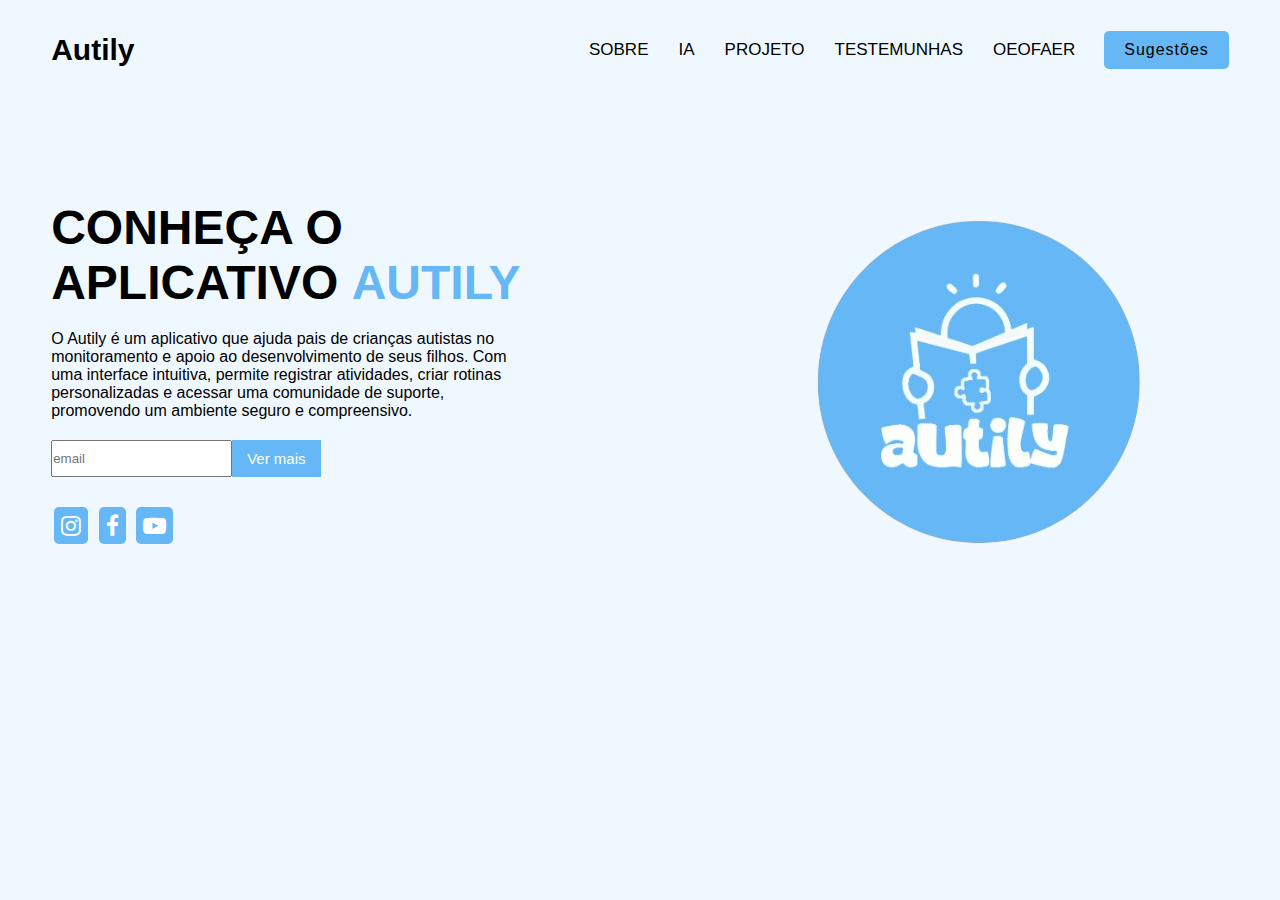
<file: site_responsivo/index.html>
<!DOCTYPE html>
<html lang="pt-br">
<head>
    <meta charset="UTF-8">
    <meta http-equiv="X-UA-Compatible" content="IE=edge">
    <meta name="viewport" content="width=device-width, initial-scale=1.0">
    <link rel="stylesheet" href="https://cdnjs.cloudflare.com/ajax/libs/font-awesome/4.7.0/css/font-awesome.min.css">
    <link rel="stylesheet" href="style.css">
    <link rel="apple-touch-icon" sizes="180x180" href="/apple-touch-icon.png">
    <link rel="icon" type="image/png" sizes="32x32" href="/favicon-32x32.png">
    <link rel="icon" type="image/png" sizes="16x16" href="/favicon-16x16.png">
    <link rel="manifest" href="/site.webmanifest">
    <title>Autily </title>
</head>
<body>
    <div class="container2">

        <nav>
            <div class="logo">
                <a href="index.html">Autily</a>
            </div>
            <ul>
                <li><a href="#">Sobre</a></li>
                <li><a href="#">ia</a></li>
                <li><a href="#">projeto</a></li>
                <li><a href="#">testemunhas</a></li>
                <li><a href="#">oeofaer</a></li>
                <button>Sugestões</button>
            </ul>
            <div class="menu-icon">
                <img src="img/favicon-32x32.png">
            </div>
        </nav>
        <main>
            <div class="text-bx">
                <h1>Conheça o aplicativo <b>autily<b></h1>
                <p>
                    O Autily é um aplicativo que ajuda pais de crianças autistas no monitoramento e apoio ao desenvolvimento de seus filhos. Com uma interface intuitiva, permite registrar atividades, criar rotinas personalizadas e acessar uma comunidade de suporte, promovendo um ambiente seguro e compreensivo.
                </p>
                <div class="input-bx">
                    <input type="email" placeholder="email">
                    <button>Ver mais</button>
                </div>
                <div class="sociais">
                    <a href="#"><i class="fa fa-instagram"></i></a>
                    <a href="#"><i class="fa fa-facebook"></i></a>
                    <a href="#"><i class="fa fa-youtube-play"></i></a>
                </div>
            </div>
            <div class="img-bx">
                <img src="img/logo redondo.png">
            </div>
        </main>
    </div>
    <script src="main.js"></script>
</body>
</html>
</file>
<file: site_responsivo/style.css>
@font-face {
    font-family:'daddy';
    src: url('font/DaddyCartoon.ttf') format('truetype');
}

*{
    margin:0;
    padding: 0;
    box-sizing: border-box;
    font-family:Arial, Helvetica, sans-serif;
}

body{
    background-color: aliceblue;
    min-height: 100vh;
}
.container2{
    max-width: 1300px;
    margin:0 auto;
    padding:0 4%;
}

nav{
    display: flex;
    justify-content: space-between;
    align-items:center;
    height: 100px;
}

nav .menu-icon{
    cursor: pointer;
    display: none;
}

nav .logo a{
    font-size:30px;
    font-weight: bold;
    color:rgb(0, 0, 0);
    text-decoration: none;
}
nav ul{
    display:flex;
    list-style: none;
    align-items: center;
}

nav ul li{
    padding: 0 15px;
}

nav ul li a{
    text-decoration: none;
    font-size: 17px;
    text-transform: uppercase;
    color: rgb(0, 0, 0);
}

nav ul button{
    border: none;
    padding: 10px 20px;
    border-radius: 5px;
    font-size: 16px;
    letter-spacing: 1px;;
    background-color: #65B7F6;
    margin-left: 14px;
    cursor: pointer;
}

main{
    margin-top:20px;
    display:flex;
    align-items: center;
    justify-content: space-between;
}

.text-bx{
    width: 40%;
}

.text-bx h1{
    font-size: 3rem;
    text-transform: uppercase;
}

.text-bx h1 b{
    color: #65B7F6
    
}

.text-bx p{
    color: black;
    font-weight: 400;
    margin-top: 20px;
}

.text-bx .input-bx{
    margin: 20px 0;
    display:flex;
}

.text-bx .input.bx input{
 width: 60%;
 display: block;
 height: 50px;
 padding: 10px;
 border: none;
 outline: none;
 color: rgb(33, 0, 151);
 font-size: 16px;
}

.text-bx .input.bx input::placeholder{
    color: rgb(33, 0, 151); 
}

.text-bx .input-bx button{
    outline:none;
    border:none;
    padding: 10px 15px;
    background-color: #65B7F6;
    color:white;
    cursor: pointer;
    font-size: 15px;

}
.sociais{
    margin-top: 30px;
}

.sociais i{
    font-size: 23px;
    margin: 0 3px;
    color: white;
    background-color: #65B7F6;
    padding: 7px;
    border-radius: 5px;
}

.img-bx img{
    width: 100%;
}

@media (max-width:970px){
    nav .menu-icon{
        display:block;
    }
    nav ul{
        position:fixed;
        width: 60%;
        height: 100%;
        top:0;
        left:0;
        transform: translateX(-100%);
        display:flex;
        justify-content: center;
        align-items: center;
        flex-direction: column;
        transition: 0.3s ease-in;
        background-color: #65B7F6;
    }

    nav ul.active{
        transform: translateX(0);
    }
    
    nav ul li{
        padding: 10px;
    }

    nav ul a{
        font-size: 15px;
        color: white;
    }

    nav ul button{
        background-color: blue;
        font-size:10px;
        margin:10px;
    }
    main{
        flex-direction: column;
    }

    .text-bx,
    .img-bx{
       width:100%;
       text-align: center; 
    }
    .text-bx{
        margin-bottom: 40px;
    }
    .text-bx .input-bx{
        justify-content: center;
    }
}
</file>
